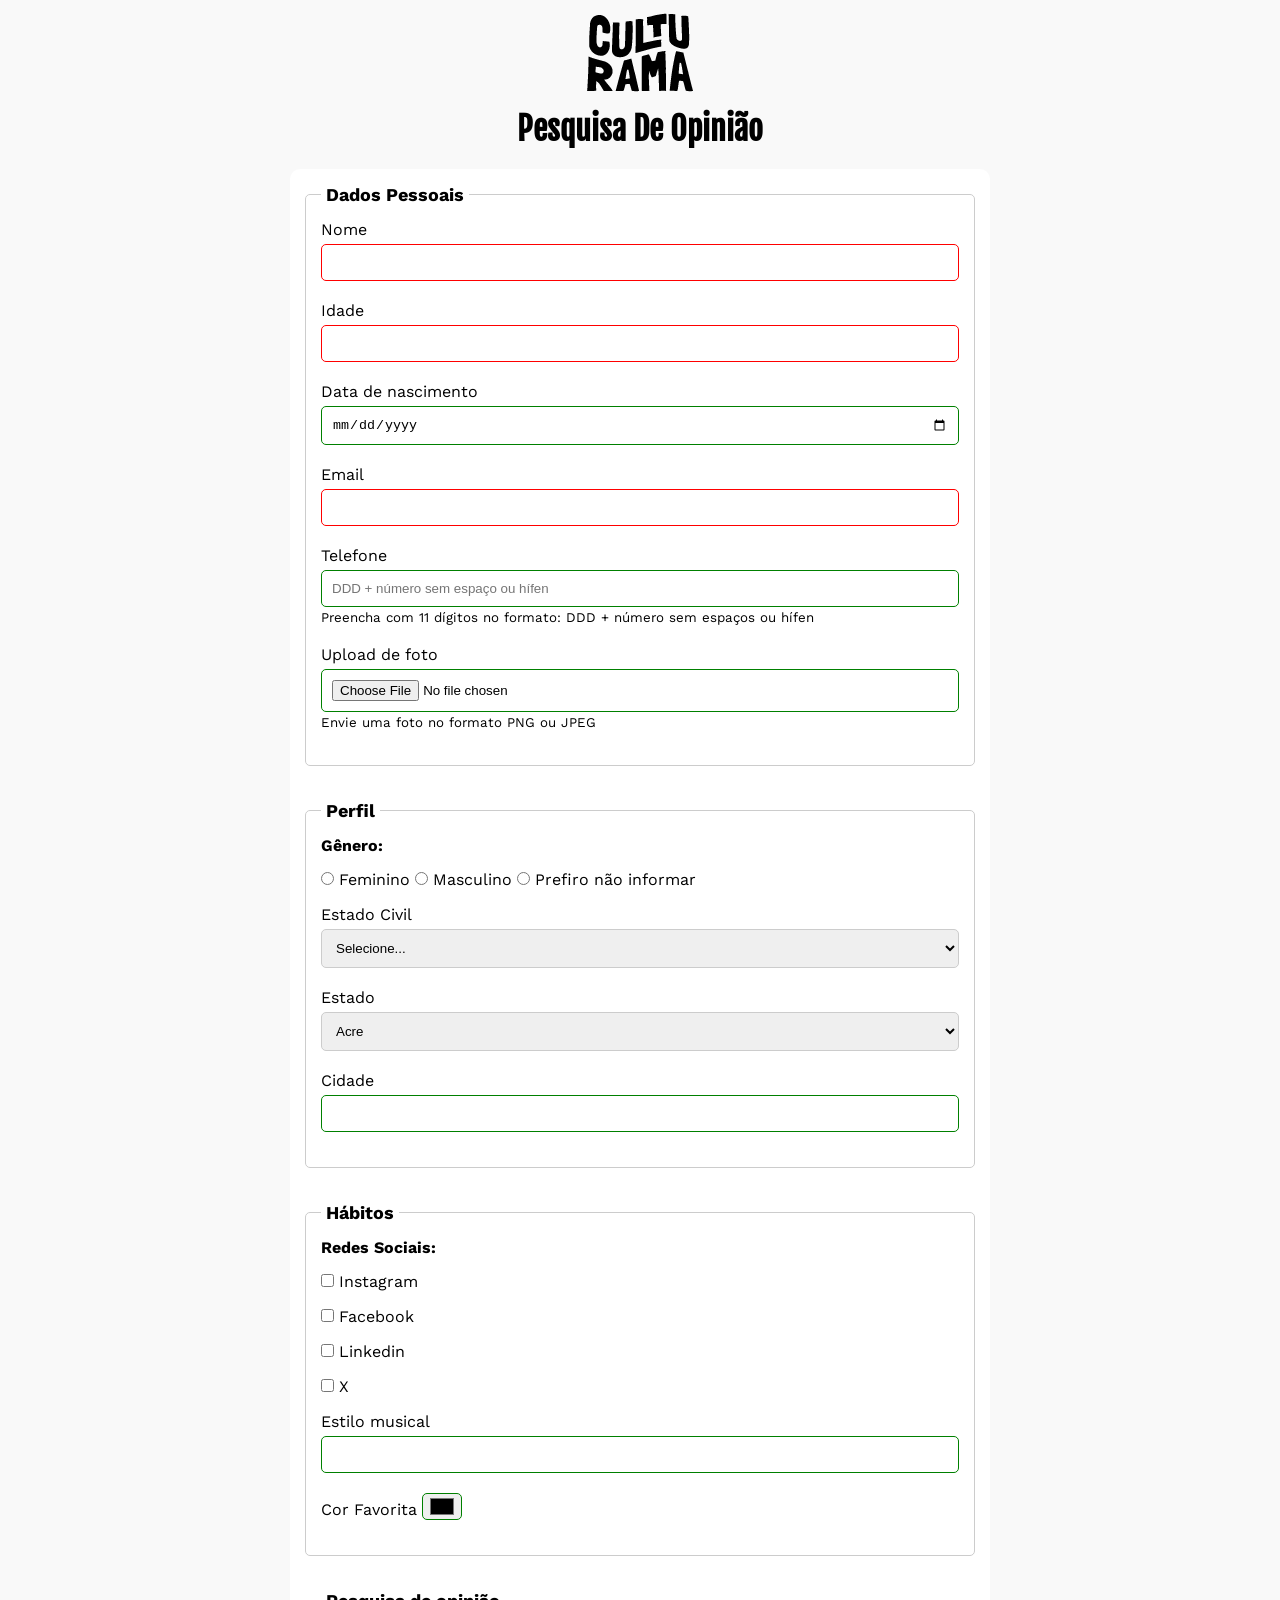
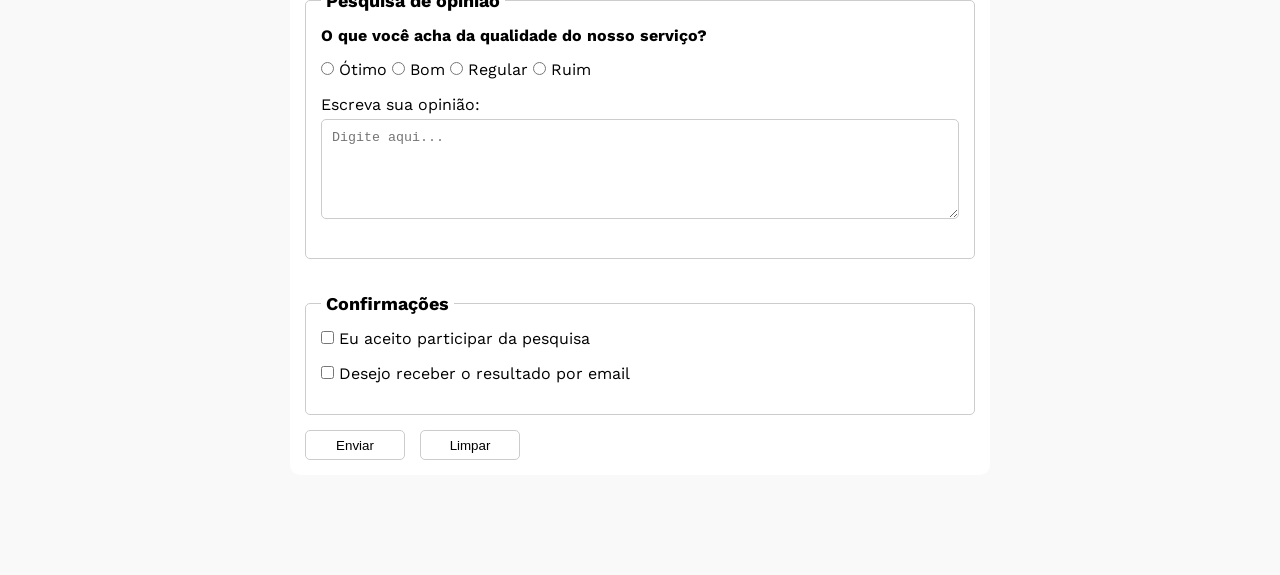
<file: index.html>
<!DOCTYPE html>
<html lang="pt-br">
<head>
    <meta charset="UTF-8">
    <meta name="viewport" content="width=device-width, initial-scale=1.0">
    <link rel="icon" href="culturama-favico.png">
    <link rel="stylesheet" href="css/style.css">

    <link rel="preconnect" href="https://fonts.googleapis.com">
    <link rel="preconnect" href="https://fonts.gstatic.com" crossorigin>
    <link href="https://fonts.googleapis.com/css2?family=Fjalla+One&family=Work+Sans&display=swap" rel="stylesheet">

    <title>Pesquisa Culturama</title>
</head>
<body>
    <main>
        <header>
            <img src="img/logo-culturama.png" alt="logo Culturama">
            <h1>Pesquisa De Opinião</h1>
        </header>
        <section>
            <form action="sucesso.html" method="get">
                <!-- action é pra onde e method é como -->
                <fieldset>
                    <legend>Dados Pessoais</legend>
                    <label for="name">Nome</label>
                    <input id="name" type="text" name="userName" required>
                    <br>
    
                    <label for="age">Idade</label>
                    <input id="age" type="number" name="userAge" min="12" max="100" required>
                    <br>
    
                    <label for="birthDate">Data de nascimento</label>
                    <input id="birthDate" type="date" name="userBirthDate">
                    <br>
    
                    <label for="email">Email</label>
                    <input id="email" type="email" name="userEmail" required>
                    <br>
    
                    <label for="phoneNumber">Telefone</label>
                    <input id="phoneNumber" type="tel" name="userPhoneNumber" pattern="[0-9]{11}" placeholder="DDD + número sem espaço ou hífen" aria-describedby="phoneHelp">
                    <small id="phoneHelp">Preencha com 11 dígitos no formato: DDD + número sem espaços ou hífen</small>
                    <br>
    
                    <label for="image">Upload de foto</label>
                    <input id="image" type="file" accept="image/*" name="userImage" aria-describedby="imageHelp">
                    <small id="imageHelp">Envie uma foto no formato PNG ou JPEG</small>
                    <br>
                </fieldset> 
                <br>
    
                <fieldset>
                    <legend>Perfil</legend>
    
                    <p>Gênero:</p>
                    <input id="fem" type="radio" name="userGender" value="Feminino">
                    <label for="fem">Feminino</label>
    
                    <input id="masc" type="radio" name="userGender" value="Masculino">
                    <label for="masc">Masculino</label>
    
                    <input id="notInformed" type="radio" name="userGender" value="notInformed">
                    <label for="notInformed">Prefiro não informar</label>
                    <br>
    
    
                    <label for="maritalStatus">Estado Civil</label>
                    <select id="maritalStatus" name="userMaritalStatus">
                        <option value="notSelected">Selecione...</option>
                        <option value="Casado">Casado</option>
                        <option value="Solteiro">Solteiro</option>
                        <option value="Divorciado">Divorciado</option>
                        <option value="União Estável">União Estável</option>
                    </select>
                    
                    <label for="state">Estado</label>
                    <select id="state" name="userState" required>
                        <option value="acre">Acre</option>
                        <option value="alagoas">Alagoas</option>
                        <option value="amapá">Amapá</option>
                        <option value="amazonas">Amazonas</option>
                        <option value="bahia">Bahia</option>
                        <option value="ceara">Ceará</option>
                        <option value="distritoFederal">Distrito Federal</option>
                        <option value="espiritoSanto">Espirito Santo</option>
                        <option value="goias">Goiás</option>
                        <option value="maranhao">Maranhão</option>
                        <option value="matoGrossoDoSul">Mato Grosso do Sul</option>
                        <option value="matoGrosso">Mato Grosso</option>
                        <option value="minasGerais">Minas Gerais</option>
                        <option value="para">Pará</option>
                        <option value="paraiba">Paraíba</option>
                        <option value="parana">Paraná</option>
                        <option value="pernambuco">Pernambuco</option>
                        <option value="piaui">Piauí</option>
                        <option value="rioDeJaneiro">Rio de Janeiro</option>
                        <option value="rioGrandeDoNorte">Rio Grande do Norte</option>
                        <option value="rioGrandeDoSul">Rio Grande do Sul</option>
                        <option value="rondonia">Rondônia</option>
                        <option value="roraima">Roraima</option>
                        <option value="santaCatarina">Santa Catarina</option>
                        <option value="saoPaulo">São Paulo</option>
                        <option value="sergipe">Sergipe</option>
                        <option value="tocantins">Tocantins</option>
                    </select>
                    <br>
    
                    <label for="city">Cidade</label>
                    <input id="city" type="text" name="userCity">
                </fieldset>
                <br>
    
                <fieldset>
                    <legend>Hábitos</legend>
                    <p>Redes Sociais:</p>
                    <input id="instagram" type="checkbox" name="social" value="instagram">
                    <label for="instagram">Instagram</label>
                    <br>
                    <input id="facebook" type="checkbox" name="social" value="facebook">
                    <label for="facebook">Facebook</label>
                    <br>
                    <input id="linkedin" type="checkbox" name="social" value="linkedin">
                    <label for="linkedin">Linkedin</label>
                    <br>
                    <input id="x" type="checkbox" name="social" value="x">
                    <label for="x">X</label>
                    <br>
    
                    <label for="musicStyle">Estilo musical</label>
                    <input list="styleTypes" type="text" name="userMusicStyle" id="musicStyle">
                    <datalist id="styleTypes">
                        <option value="Rock">
                        <option value="Pop">
                        <option value="Samba">
                        <option value="Sertanejo">
                    </datalist>
                    <br>
    
                    <label for="favoriteColor">Cor Favorita</label>
                    <input id="favoriteColor" type="color" name="userFavoriteColor">
                </fieldset>
                <br>
    
                <fieldset>
                    <legend>Pesquisa de opinião</legend>
                    <p>O que você acha da qualidade do nosso serviço?</p>
                    <input id="otimo" type="radio" name="userSatisfaction" value="otimo">
                    <label for="otimo">Ótimo</label>
    
                    <input id="bom" type="radio" name="userSatisfaction" value="bom">
                    <label for="bom">Bom</label>
    
                    <input id="regular" type="radio" name="userSatisfaction" value="regular">
                    <label for="regular">Regular</label>
    
                    <input id="ruim" type="radio" name="userSatisfaction" value="ruim">
                    <label for="ruim">Ruim</label>
                    <br>
    
                    <label for="comment">Escreva sua opinião:</label>
                    <br>
                    <textarea name="userComment" id="comment" placeholder="Digite aqui..."></textarea>
                </fieldset>
                <br>
    
                <fieldset>
                    <legend>Confirmações</legend>
    
                    <input type="checkbox" name="userLGPD" id="userLgpdTerm" value="accept" required>
                    <label for="userLgpdTerm">Eu aceito participar da pesquisa</label>
                    <br>
                    
                    <input type="checkbox" name="userGetResult" id="getResult" value="accept">
                    <label for="getResult">Desejo receber o resultado por email</label>
    
                </fieldset>
    
                <button type="submit" aria-label="Enviar dados do formulário">Enviar</button> 
                <button type="reset" aria-label="Limpar dados do formulário">Limpar</button> 
            </form>
        </section>
    </main>
</body>
</html>
</file>
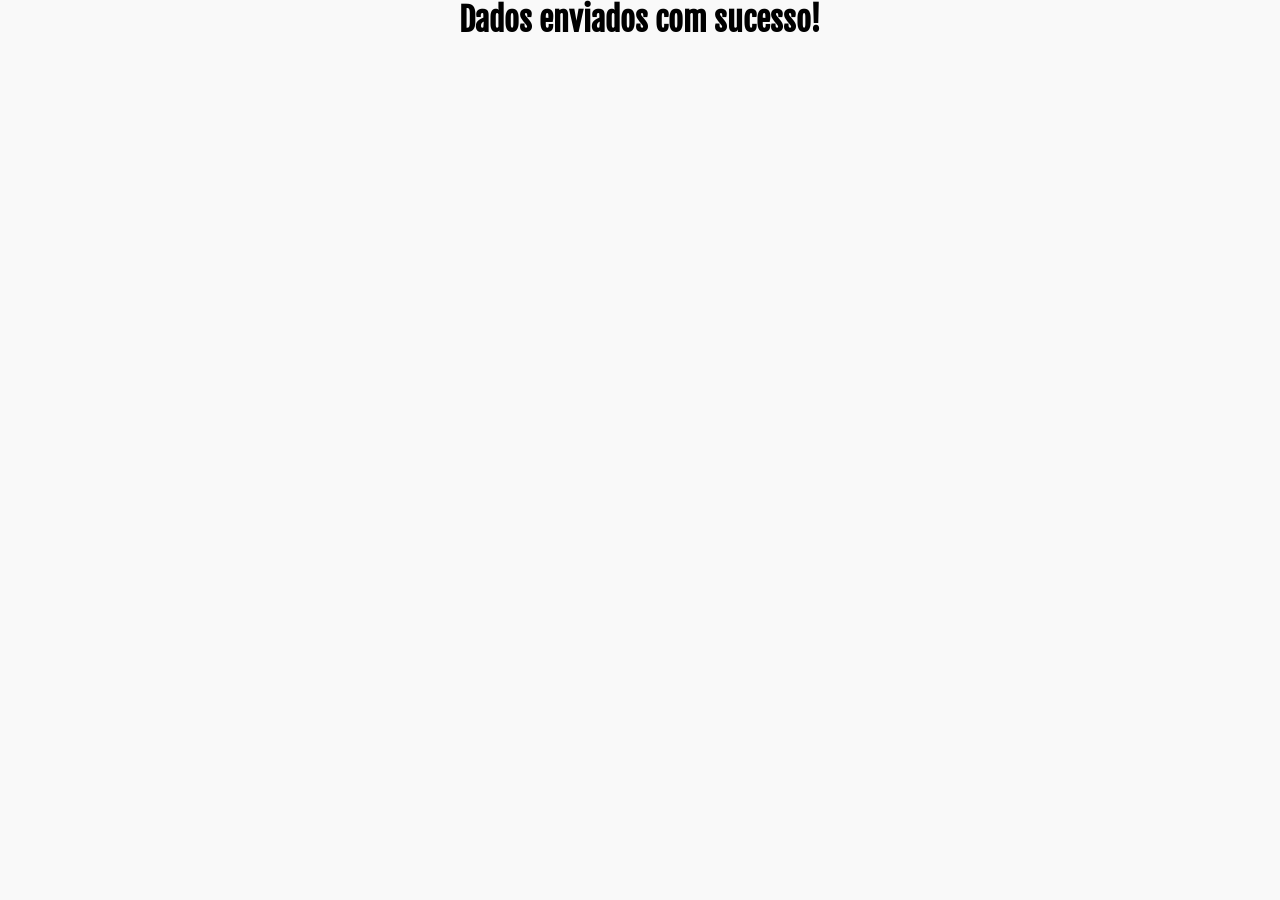
<file: sucesso.html>
<head>
    <meta charset="UTF-8">
    <meta name="viewport" content="width=device-width, initial-scale=1.0">
    <link rel="icon" href="culturama-favico.png">
    <link rel="stylesheet" href="css/style.css">

    <link rel="preconnect" href="https://fonts.googleapis.com">
    <link rel="preconnect" href="https://fonts.gstatic.com" crossorigin>
    <link href="https://fonts.googleapis.com/css2?family=Fjalla+One&family=Work+Sans&display=swap" rel="stylesheet">
    <title>Pesquisa Culturama</title>
</head>
<body>
    <h1>Dados enviados com sucesso!</h1>
</body>
</file>
<file: css/style.css>
*{
    margin: 0;
    padding: 0;
    box-sizing: border-box;
}

body{
    background-color: #f9f9f9;
    font-family: "Work Sans", sans-serif;
}

main{
    width: 100%;
    max-width: 700px;
    margin: 0 auto;
}

header{
    text-align: center;
    margin-bottom: 20px;
}

h1{
    text-align: center;
    font-family: "Fjalla One", sans-serif;
}

form{
    background-color: #ffffff;
    padding: 15px;
    border-radius: 10px;
    margin-bottom: 100px;
}

fieldset{
    padding: 15px;
    border: 1px solid #cccccc;
    border-radius: 5px;
    margin-bottom: 15px;
}

legend{
    font-weight: bold;
    font-size: 18px;
    padding: 0 5px;
}

label{
    display: inline-block;
    margin-bottom: 5px;
}

input[type="tel"],
input[type="file"]{
    margin-bottom: 0px;
}

small{
    margin-bottom: 20px;
    display: inline-block;
}

p{
    margin-bottom: 15px;
    font-weight: bold;
}

input,
select, 
textarea{
    width: 100%;
    padding:10px;
    margin-bottom: 20px;
    border: 1px solid #cccccc;
    border-radius: 5px;
}

textarea{
    min-height: 100px;
}

input[type="radio"],
input[type="checkbox"]{
    width:auto;
}

input[type="color"]{
    width: 40px;
    padding: 0 5px;
}

input:invalid,
select:invalid,
textarea:invalid{
    border-color: red;
}

input:valid,
select:invalid,
textarea:invalid{
    border-color: green;
}

button{
    width: 100px;
    height: 30px;
    margin-right: 10px;
    background-color: #ffffff;
    border:1px solid #cccccc;
    border-radius: 5px;
    cursor: pointer;
}

button[type="submit"]:hover{
    background-color: green;
    color: #ffffff;
}
button[type="reset"]:hover{
    background-color: orangered;
    color: #ffffff;
}
</file>
